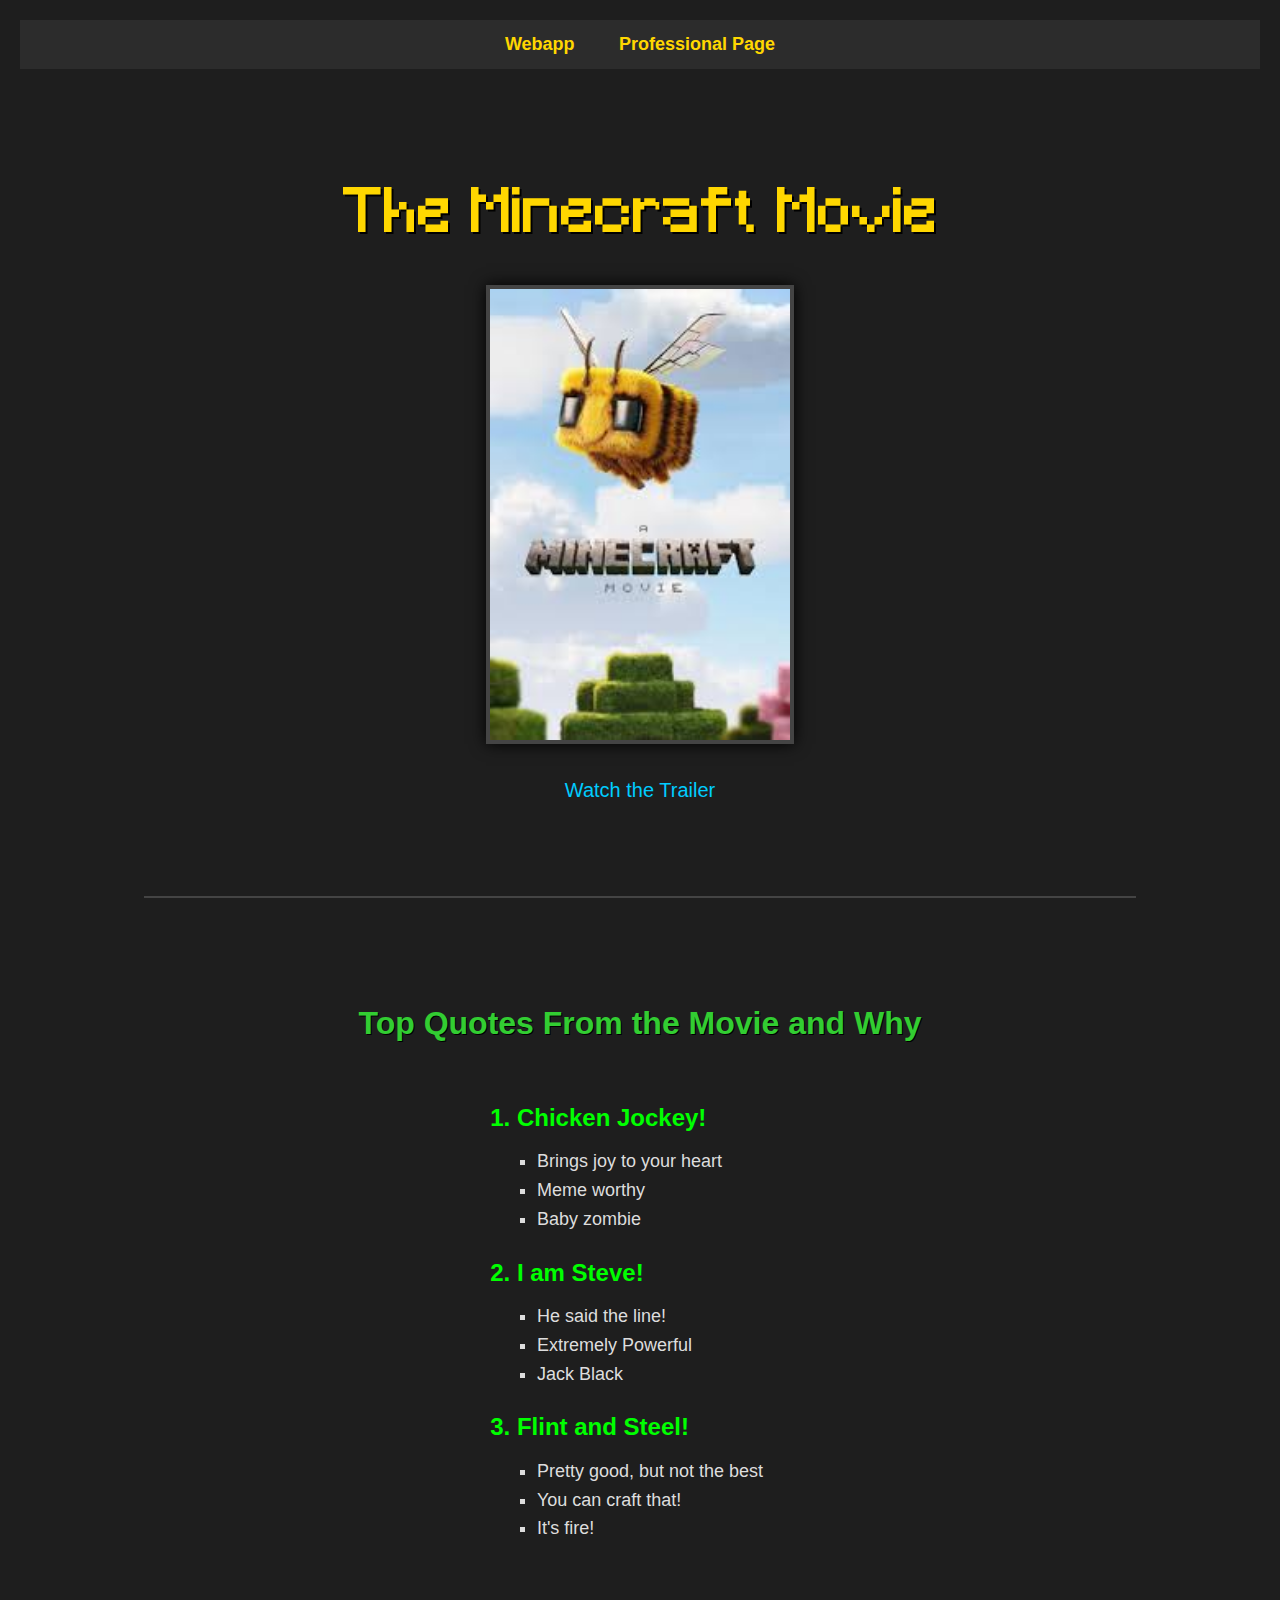
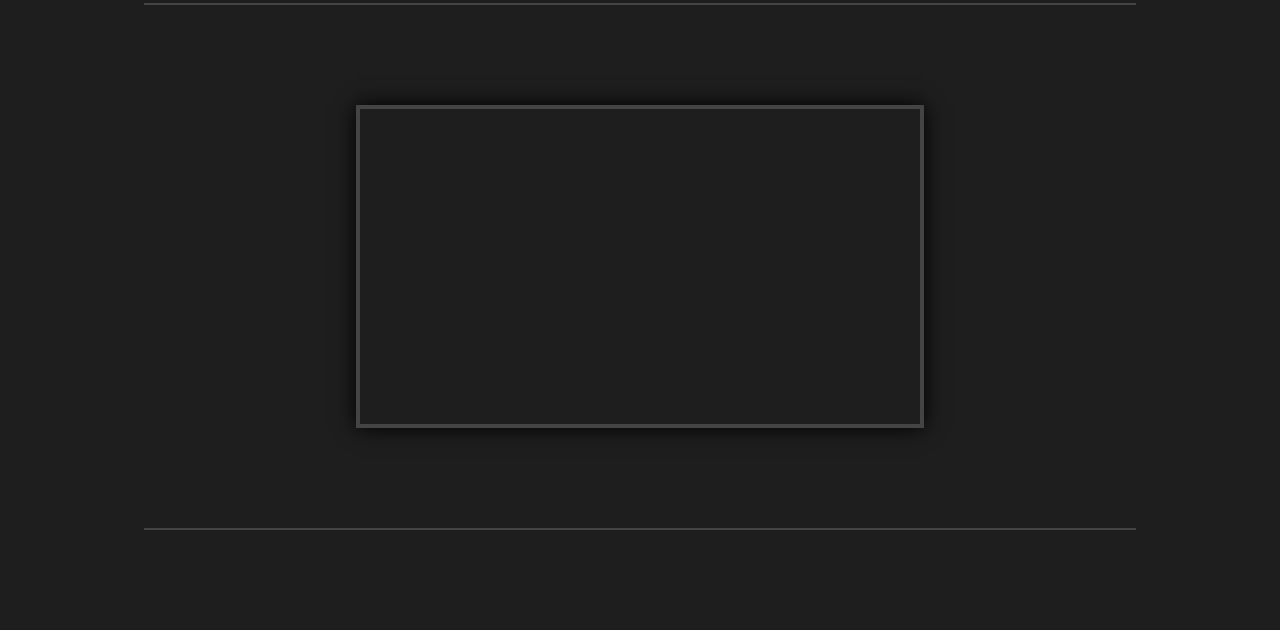
<file: index.html>
<!DOCTYPE html>
<html lang="en">
<head>
  <meta charset="UTF-8" />
  <meta name="viewport" content="width=device-width, initial-scale=1.0"/>
  <title>The Minecraft Movie</title>
  <link rel="stylesheet" type="text/css" href="styles/styles.css" />
</head>

<body>
  <div class="nav-links">
    <a href="webapp/webapp.html">Webapp</a>
    <a href="bootstrap/index.html">Professional Page</a>
  </div>

  <div class="header-container">
    <p id="movieTitle">The Minecraft Movie</p>
    <img src="images/MinecraftMovie.jpg" alt="Minecraft Movie Poster"/>
    <a href="#trailer">Watch the Trailer</a>
  </div>

  <hr />

  <div class="quotes-container">
    <h2>Top Quotes From the Movie and Why</h2>
    <ol>
      <li>Chicken Jockey!</li>
      <ul>
        <li>Brings joy to your heart</li>
        <li>Meme worthy</li>
        <li>Baby zombie</li>
      </ul>

      <li>I am Steve!</li>
      <ul>
        <li>He said the line!</li>
        <li>Extremely Powerful</li>
        <li>Jack Black</li>
      </ul>

      <li>Flint and Steel!</li>
      <ul>
        <li>Pretty good, but not the best</li>
        <li>You can craft that!</li>
        <li>It's fire!</li>
      </ul>
    </ol>
  </div>

  <hr />

  <div class="trailer-container" id="trailer">
    <iframe width="560" height="315" src="https://www.youtube.com/embed/8B1EtVPBSMw?si=QAjTNFw1Csm3Xo4U" 
      title="YouTube video player" frameborder="0" allow="accelerometer; autoplay; clipboard-write; 
      encrypted-media; gyroscope; picture-in-picture; web-share" allowfullscreen>
    </iframe>
  </div>

  <hr />

  <div class="tableau-container">
    <div class="tableauPlaceholder" id="viz1744727773509" style="position: relative">
      <noscript><a href="#"><img alt="Minecraft Blocks Dist by Layer" src="https://public.tableau.com/static/images/Mi/MinecraftBlocksDistperLayer_16438944312130/MinecraftBlocksDistbyLayer/1_rss.png" style="border: none" /></a></noscript>
      <object class="tableauViz" style="display:none;">
        <param name="host_url" value="https%3A%2F%2Fpublic.tableau.com%2F" />
        <param name="embed_code_version" value="3" />
        <param name="site_root" value="" />
        <param name="name" value="MinecraftBlocksDistperLayer_16438944312130/MinecraftBlocksDistbyLayer" />
        <param name="tabs" value="no" />
        <param name="toolbar" value="yes" />
        <param name="static_image" value="https://public.tableau.com/static/images/Mi/MinecraftBlocksDistperLayer_16438944312130/MinecraftBlocksDistbyLayer/1.png" />
        <param name="animate_transition" value="yes" />
        <param name="display_static_image" value="yes" />
        <param name="display_spinner" value="yes" />
        <param name="display_overlay" value="yes" />
        <param name="display_count" value="yes" />
        <param name="language" value="en-US" />
      </object>
    </div>
  </div>

  <script type="text/javascript">
    var divElement = document.getElementById('viz1744727773509');
    var vizElement = divElement.getElementsByTagName('object')[0];
    vizElement.style.width = '1000px';
    vizElement.style.height = '775px';
    var scriptElement = document.createElement('script');
    scriptElement.src = 'https://public.tableau.com/javascripts/api/viz_v1.js';
    vizElement.parentNode.insertBefore(scriptElement, vizElement);
  </script>
</body>
</html>
</file>
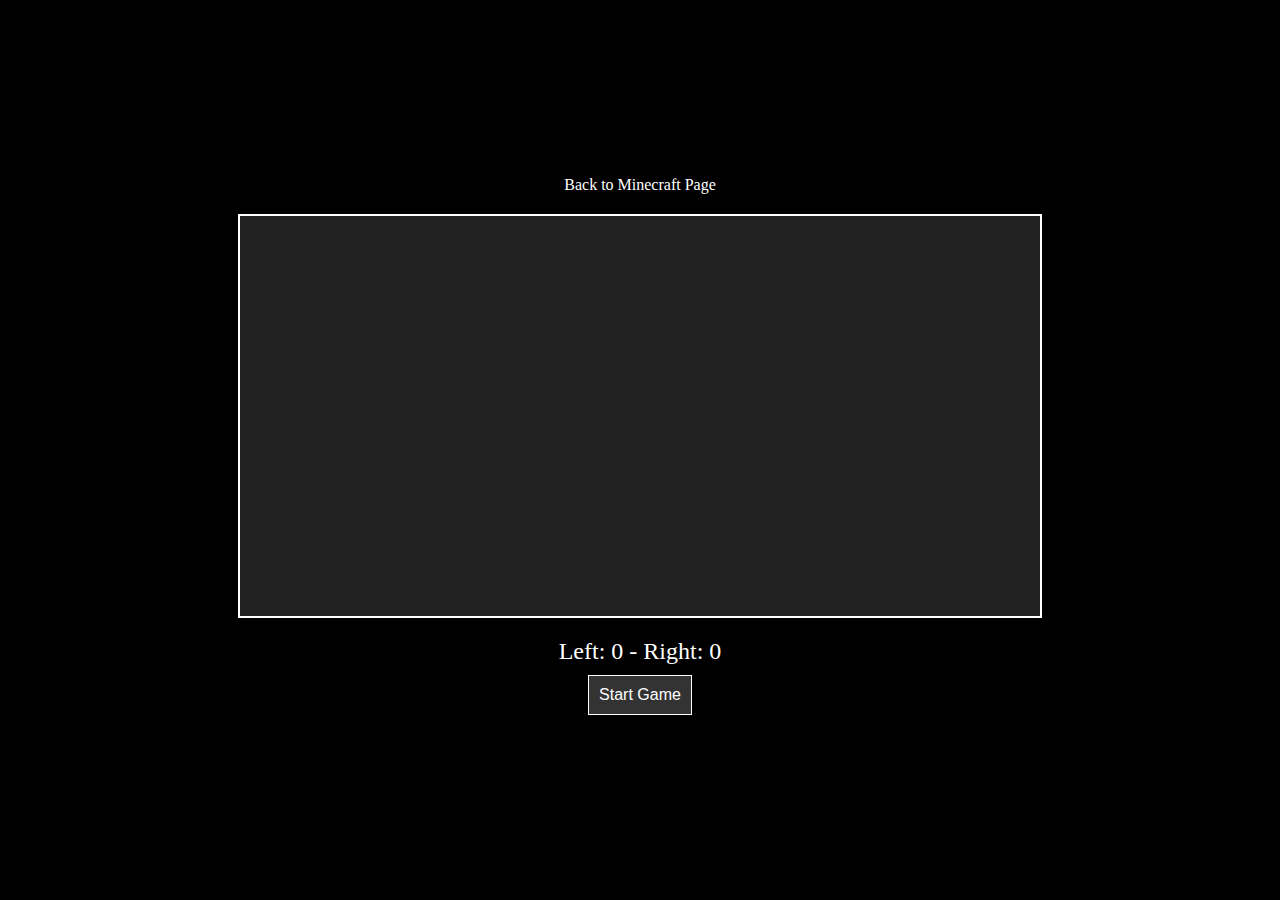
<file: webapp/webapp.html>
<!DOCTYPE html>
<html lang="en">
<head>
    <meta charset="UTF-8">
    <meta name="viewport" content="width=device-width, initial-scale=1.0">
    <title>Pong Game</title>
    <style>
        body {
            margin: 0;
            padding: 0;
            background-color: #000;
            display: flex;
            justify-content: center;
            align-items: center;
            flex-direction: column;
            height: 100vh;
            color: white;
        }

        canvas {
            background-color: #222;
            border: 2px solid white;
            margin-bottom: 20px;
        }

        button {
            padding: 10px;
            margin: 10px;
            background-color: #333;
            color: white;
            border: 1px solid white;
            font-size: 16px;
            cursor: pointer;
        }

        button:hover {
            background-color: #555;
        }

        #score {
            font-size: 24px;
        }

        #backLink {
            color: white;
            font-size: 16px;
            text-decoration: none;
            margin-bottom: 20px;
        }

        #backLink:hover {
            text-decoration: underline;
        }
    </style>
</head>
<body>
    <a id="backLink" href="../index.html">Back to Minecraft Page</a>
    <canvas id="pongCanvas" width="800" height="400"></canvas>
    <div id="score">Left: 0 - Right: 0</div>
    <button id="startBtn">Start Game</button>
    <button id="restartBtn" style="display:none;">Restart Game</button>

    <script>
        const canvas = document.getElementById("pongCanvas");
        const ctx = canvas.getContext("2d");
        const scoreElement = document.getElementById("score");
        const startButton = document.getElementById("startBtn");
        const restartButton = document.getElementById("restartBtn");

        // Game objects
        const paddleWidth = 10, paddleHeight = 100;
        const ballRadius = 10;

        let leftPaddle = {
            x: 0,
            y: canvas.height / 2 - paddleHeight / 2,
            speed: 4,
            dy: 0
        };

        let rightPaddle = {
            x: canvas.width - paddleWidth,
            y: canvas.height / 2 - paddleHeight / 2,
            speed: 4,
            dy: 0
        };

        let ball = {
            x: canvas.width / 2,
            y: canvas.height / 2,
            speedX: 4,
            speedY: 4,
            dx: 4,
            dy: 4
        };

        let leftScore = 0;
        let rightScore = 0;
        let gameStarted = false;
        let gameInterval;

        // Draw paddles
        function drawPaddle(x, y) {
            ctx.fillStyle = "white";
            ctx.fillRect(x, y, paddleWidth, paddleHeight);
        }

        // Draw ball
        function drawBall(x, y) {
            ctx.fillStyle = "white";
            ctx.beginPath();
            ctx.arc(x, y, ballRadius, 0, Math.PI * 2);
            ctx.fill();
        }

        // Draw score
        function drawScore() {
            scoreElement.textContent = `Left: ${leftScore} - Right: ${rightScore}`;
        }

        // Move paddles
        function movePaddles() {
            if (leftPaddle.dy > 0 && leftPaddle.y < canvas.height - paddleHeight) {
                leftPaddle.y += leftPaddle.dy;
            } else if (leftPaddle.dy < 0 && leftPaddle.y > 0) {
                leftPaddle.y += leftPaddle.dy;
            }

            if (rightPaddle.dy > 0 && rightPaddle.y < canvas.height - paddleHeight) {
                rightPaddle.y += rightPaddle.dy;
            } else if (rightPaddle.dy < 0 && rightPaddle.y > 0) {
                rightPaddle.y += rightPaddle.dy;
            }
        }

        // Move ball
        function moveBall() {
            ball.x += ball.dx;
            ball.y += ball.dy;

            if (ball.y + ballRadius > canvas.height || ball.y - ballRadius < 0) {
                ball.dy = -ball.dy;
            }

            if (ball.x - ballRadius < 0) {
                rightScore++;
                resetBall();
            }

            if (ball.x + ballRadius > canvas.width) {
                leftScore++;
                resetBall();
            }

            // Ball and paddle collision
            if (ball.x - ballRadius < leftPaddle.x + paddleWidth && ball.y > leftPaddle.y && ball.y < leftPaddle.y + paddleHeight) {
                ball.dx = -ball.dx;
            }

            if (ball.x + ballRadius > rightPaddle.x && ball.y > rightPaddle.y && ball.y < rightPaddle.y + paddleHeight) {
                ball.dx = -ball.dx;
            }
        }

        // Reset ball to the center
        function resetBall() {
            ball.x = canvas.width / 2;
            ball.y = canvas.height / 2;
            ball.dx = -ball.dx;
            ball.dy = 4;
        }

        // Update the game screen
        function update() {
            ctx.clearRect(0, 0, canvas.width, canvas.height);
            drawPaddle(leftPaddle.x, leftPaddle.y);
            drawPaddle(rightPaddle.x, rightPaddle.y);
            drawBall(ball.x, ball.y);
            drawScore();
            movePaddles();
            moveBall();
        }

        // Control paddles
        function keyDownHandler(e) {
            if (e.key == "w" || e.key == "W") {
                leftPaddle.dy = -leftPaddle.speed;
            } else if (e.key == "s" || e.key == "S") {
                leftPaddle.dy = leftPaddle.speed;
            } else if (e.key == "ArrowUp") {
                rightPaddle.dy = -rightPaddle.speed;
            } else if (e.key == "ArrowDown") {
                rightPaddle.dy = rightPaddle.speed;
            }
        }

        function keyUpHandler(e) {
            if (e.key == "w" || e.key == "W" || e.key == "s" || e.key == "S") {
                leftPaddle.dy = 0;
            }
            if (e.key == "ArrowUp" || e.key == "ArrowDown") {
                rightPaddle.dy = 0;
            }
        }

        // Start game
        function startGame() {
            gameStarted = true;
            startButton.style.display = "none";
            restartButton.style.display = "inline-block";
            leftScore = 0;
            rightScore = 0;
            ball.dx = 4;
            ball.dy = 4;
            gameInterval = setInterval(gameLoop, 1000 / 60);  // 60 FPS
        }

        // Restart game
        function restartGame() {
            clearInterval(gameInterval);  // Stop the game
            resetBall(); // Reset the ball position
            leftScore = 0;
            rightScore = 0;
            gameStarted = false;
            startButton.style.display = "inline-block";
            restartButton.style.display = "none";
        }

        // Game loop
        function gameLoop() {
            update();
        }

        // Set up event listeners
        document.addEventListener("keydown", keyDownHandler, false);
        document.addEventListener("keyup", keyUpHandler, false);

        // Start button event
        startButton.addEventListener("click", startGame);

        // Restart button event
        restartButton.addEventListener("click", restartGame);
    </script>
</body>
</html>
</file>
<file: styles/styles.css>
@font-face {
  font-family: 'Minecraftia';
  src: url('/fonts/Minecraftia.tff.ttf') format('truetype');
}

body {
  background-color: #1E1E1E;
  color: #ffffff;
  font-family: 'Arial', sans-serif;
  margin: 0;
  padding: 20px;
  line-height: 1.6;
  text-align: center;
}

#movieTitle {
  font-size: 60px;
  font-family: 'Minecraftia', sans-serif;
  color: gold;
  margin-bottom: 20px;
  text-shadow: 2px 2px 0 #000;
}

h2 {
  font-size: 32px;
  color: limegreen;
  text-shadow: 1px 1px 0 #000;
  margin-top: 40px;
  margin-bottom: 30px;
}

ol {
  list-style-type: decimal;
  padding-left: 0;
  margin: 0 auto;
  display: inline-block;
  text-align: left;
}

ol > li {
  font-size: 24px;
  color: #00ff00;
  font-weight: bold;
  margin-top: 20px;
}

ul {
  list-style-type: square;
  padding-left: 20px;
  margin-top: 10px;
  color: #dddddd;
  font-size: 18px;
}

img {
  display: block;
  margin: 0 auto 20px auto;
  width: 300px;
  border: 4px solid #444;
  box-shadow: 0 0 15px #000;
}

a {
  display: inline-block;
  color: #00ccff;
  font-size: 20px;
  text-decoration: none;
  margin: 10px 0 30px 0;
}

a:hover {
  color: #ffcc00;
  text-shadow: 1px 1px 2px #000;
}

iframe {
  display: block;
  margin: 40px auto;
  border: 4px solid #444;
  box-shadow: 0 0 20px #000;
}

.header-container, .quotes-container, .trailer-container {
  margin-bottom: 40px;
  padding: 20px;
}

hr {
  border: none;
  height: 2px;
  background-color: #444;
  width: 80%;
  margin: 40px auto;
}

.nav-links {
  text-align: center;
  background-color: #2C2C2C;
  padding: 10px 0;
  margin-bottom: 20px;
}

.nav-links a {
  color: gold;
  font-weight: bold;
  text-decoration: none;
  margin: 0 20px;
  font-size: 18px;
}

.nav-links a:hover {
  color: #00ff00;
  text-shadow: 1px 1px 2px black;
}

.tableau-container {
  display: flex;
  justify-content: center;
  margin: 40px auto;
}
</file>
